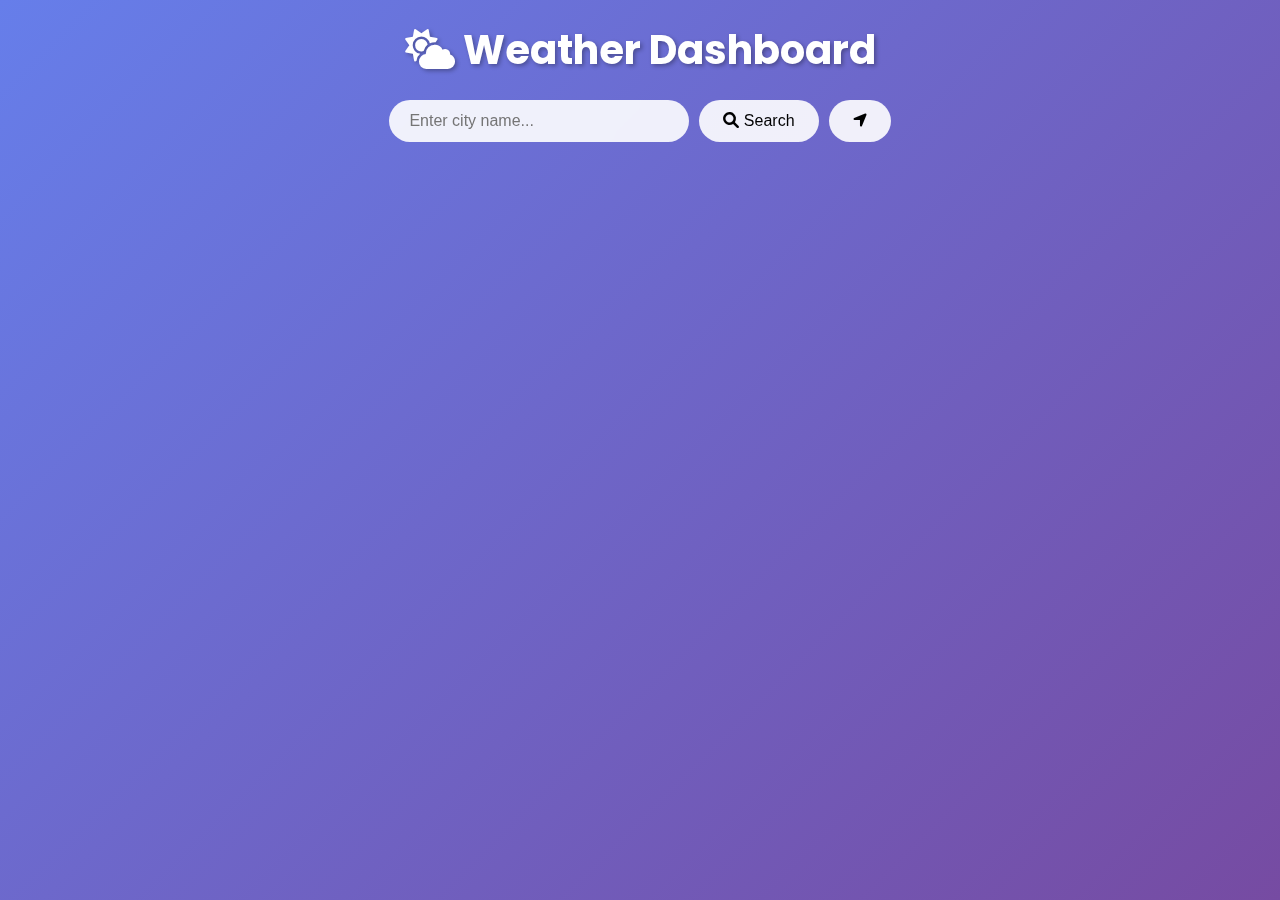
<file: index.html>
<!DOCTYPE html>
<html lang="en">
<head>
    <meta charset="UTF-8">
    <meta name="viewport" content="width=device-width, initial-scale=1.0">
    <title>Dynamic Weather Dashboard</title>
    <link href="https://cdnjs.cloudflare.com/ajax/libs/font-awesome/6.0.0/css/all.min.css" rel="stylesheet">
    <link href="https://fonts.googleapis.com/css2?family=Poppins:wght@300;400;500;600;700&display=swap" rel="stylesheet">
    <style>
        * {
            margin: 0;
            padding: 0;
            box-sizing: border-box;
        }

        body {
            font-family: 'Poppins', sans-serif;
            min-height: 100vh;
            transition: background 0.5s ease;
            position: relative;
            overflow-x: hidden;
        }

        /* Dynamic Backgrounds */
        body.sunny {
            background: linear-gradient(135deg, #667eea 0%, #764ba2 100%);
        }

        body.cloudy {
            background: linear-gradient(135deg, #bdc3c7 0%, #2c3e50 100%);
        }

        body.rainy {
            background: linear-gradient(135deg, #434343 0%, #000000 100%);
        }

        body.snowy {
            background: linear-gradient(135deg, #485563 0%, #29323c 100%);
        }

        body.thunderstorm {
            background: linear-gradient(135deg, #2c3e50 0%, #000000 100%);
        }

        body.clear-night {
            background: linear-gradient(135deg, #0f2027 0%, #203a43 50%, #2c5364 100%);
        }

        body.mist {
            background: linear-gradient(135deg, #606c88 0%, #3f4c6b 100%);
        }

        /* Rain Animation */
        .rain {
            position: fixed;
            top: 0;
            left: 0;
            width: 100%;
            height: 100%;
            pointer-events: none;
            z-index: 1;
        }

        .rain-drop {
            position: absolute;
            bottom: 100%;
            width: 2px;
            height: 50px;
            background: linear-gradient(transparent, rgba(255, 255, 255, 0.6));
            animation: fall linear infinite;
        }

        @keyframes fall {
            to {
                transform: translateY(100vh);
            }
        }

        /* Snow Animation */
        .snow {
            position: fixed;
            top: 0;
            left: 0;
            width: 100%;
            height: 100%;
            pointer-events: none;
            z-index: 1;
        }

        .snowflake {
            position: absolute;
            top: -10px;
            color: white;
            font-size: 1.5rem;
            animation: snowfall linear infinite;
            text-shadow: 0 0 5px rgba(255, 255, 255, 0.8);
        }

        @keyframes snowfall {
            to {
                transform: translateY(100vh) rotate(360deg);
            }
        }

        .container {
            max-width: 1200px;
            margin: 0 auto;
            padding: 20px;
            position: relative;
            z-index: 2;
        }

        .header {
            text-align: center;
            color: white;
            margin-bottom: 30px;
        }

        .header h1 {
            font-size: 2.5rem;
            margin-bottom: 20px;
            text-shadow: 2px 2px 4px rgba(0,0,0,0.3);
        }

        .search-container {
            display: flex;
            justify-content: center;
            gap: 10px;
            flex-wrap: wrap;
        }

        #cityInput {
            padding: 12px 20px;
            border: none;
            border-radius: 25px;
            width: 300px;
            font-size: 1rem;
            background: rgba(255, 255, 255, 0.9);
            backdrop-filter: blur(10px);
        }

        button {
            padding: 12px 24px;
            border: none;
            border-radius: 25px;
            background: rgba(255, 255, 255, 0.9);
            cursor: pointer;
            font-size: 1rem;
            transition: all 0.3s;
        }

        button:hover {
            background: white;
            transform: translateY(-2px);
        }

        .loading {
            display: none;
            text-align: center;
            color: white;
            padding: 50px;
        }

        .spinner {
            border: 4px solid rgba(255, 255, 255, 0.3);
            border-top: 4px solid white;
            border-radius: 50%;
            width: 50px;
            height: 50px;
            animation: spin 1s linear infinite;
            margin: 0 auto 20px;
        }

        @keyframes spin {
            0% { transform: rotate(0deg); }
            100% { transform: rotate(360deg); }
        }

        .weather-content {
            display: none;
        }

        .weather-content.active {
            display: block;
        }

        .current-weather {
            background: rgba(255, 255, 255, 0.15);
            backdrop-filter: blur(10px);
            border-radius: 20px;
            padding: 30px;
            margin-bottom: 20px;
            color: white;
            box-shadow: 0 8px 32px rgba(0, 0, 0, 0.1);
        }

        .weather-main {
            display: flex;
            justify-content: space-between;
            align-items: center;
            margin-bottom: 20px;
        }

        .location-info h2 {
            font-size: 2rem;
            margin-bottom: 5px;
        }

        .weather-icon i {
            font-size: 5rem;
            text-shadow: 2px 2px 4px rgba(0,0,0,0.3);
        }

        .temperature-info {
            display: flex;
            align-items: center;
            gap: 30px;
        }

        .temperature {
            font-size: 4rem;
            font-weight: bold;
        }

        .weather-details p {
            font-size: 1.1rem;
            text-transform: capitalize;
        }

        .stats-grid {
            display: grid;
            grid-template-columns: repeat(auto-fit, minmax(200px, 1fr));
            gap: 15px;
            margin-bottom: 20px;
        }

        .stat-card {
            background: rgba(255, 255, 255, 0.15);
            backdrop-filter: blur(10px);
            border-radius: 15px;
            padding: 20px;
            display: flex;
            align-items: center;
            gap: 15px;
            color: white;
        }

        .stat-card i {
            font-size: 2rem;
        }

        .stat-label {
            font-size: 0.9rem;
            opacity: 0.8;
        }

        .stat-value {
            font-size: 1.3rem;
            font-weight: 600;
        }

        .forecast-section, .hourly-section {
            background: rgba(255, 255, 255, 0.15);
            backdrop-filter: blur(10px);
            border-radius: 20px;
            padding: 30px;
            margin-bottom: 20px;
            color: white;
        }

        .forecast-section h3, .hourly-section h3 {
            margin-bottom: 20px;
            font-size: 1.5rem;
        }

        .forecast-container {
            display: grid;
            grid-template-columns: repeat(auto-fit, minmax(150px, 1fr));
            gap: 15px;
        }

        .forecast-card {
            background: rgba(255, 255, 255, 0.1);
            border-radius: 15px;
            padding: 20px;
            text-align: center;
        }

        .forecast-card i {
            font-size: 2.5rem;
            margin: 10px 0;
        }

        .forecast-weather-desc {
            font-size: 0.9rem;
            margin: 5px 0;
            text-transform: capitalize;
        }

        .forecast-temp {
            font-size: 1.3rem;
            font-weight: bold;
            margin-top: 10px;
        }

        /* Hourly Carousel */
        .hourly-wrapper {
            position: relative;
        }

        .hourly-carousel {
            display: flex;
            overflow: hidden;
            scroll-behavior: smooth;
        }

        .hourly-container {
            display: flex;
            gap: 15px;
            transition: transform 0.3s ease;
        }

        .hourly-card {
            background: rgba(255, 255, 255, 0.1);
            border-radius: 15px;
            padding: 20px;
            text-align: center;
            min-width: 120px;
            flex-shrink: 0;
        }

        .hourly-card i {
            font-size: 2rem;
            margin: 10px 0;
        }

        .carousel-btn {
            position: absolute;
            top: 50%;
            transform: translateY(-50%);
            background: rgba(255, 255, 255, 0.3);
            border: none;
            width: 40px;
            height: 40px;
            border-radius: 50%;
            cursor: pointer;
            font-size: 1.2rem;
            color: white;
            z-index: 10;
            transition: all 0.3s;
        }

        .carousel-btn:hover {
            background: rgba(255, 255, 255, 0.5);
        }

        .carousel-btn.left {
            left: -20px;
        }

        .carousel-btn.right {
            right: -20px;
        }

        .error-message {
            display: none;
            text-align: center;
            color: white;
            padding: 30px;
            background: rgba(231, 76, 60, 0.3);
            backdrop-filter: blur(10px);
            border-radius: 20px;
        }

        .error-message i {
            font-size: 3rem;
            margin-bottom: 15px;
        }

        @media (max-width: 768px) {
            .header h1 {
                font-size: 1.8rem;
            }

            #cityInput {
                width: 200px;
            }

            .temperature {
                font-size: 3rem;
            }

            .carousel-btn {
                width: 35px;
                height: 35px;
                font-size: 1rem;
            }
        }
    </style>
</head>
<body class="sunny">
    <div class="rain" id="rainEffect"></div>
    <div class="snow" id="snowEffect"></div>
    
    <div class="container">
        <header class="header">
            <h1><i class="fas fa-cloud-sun"></i> Weather Dashboard</h1>
            <div class="search-container">
                <input type="text" id="cityInput" placeholder="Enter city name..." />
                <button id="searchBtn"><i class="fas fa-search"></i> Search</button>
                <button id="locationBtn" title="Use current location"><i class="fas fa-location-arrow"></i></button>
            </div>
        </header>

        <div class="loading" id="loading">
            <div class="spinner"></div>
            <p>Getting weather data...</p>
        </div>

        <main class="weather-content" id="weatherContent">
            <div class="current-weather">
                <div class="weather-main">
                    <div class="location-info">
                        <h2 id="cityName">---</h2>
                        <p id="currentDate">---</p>
                    </div>
                    <div class="weather-icon">
                        <i id="weatherIcon" class="fas fa-sun"></i>
                    </div>
                </div>
                <div class="temperature-info">
                    <span class="temperature" id="temperature">--°</span>
                    <div class="weather-details">
                        <p id="weatherDescription">---</p>
                        <p>Feels like <span id="feelsLike">--°</span></p>
                    </div>
                </div>
            </div>

            <div class="stats-grid">
                <div class="stat-card">
                    <i class="fas fa-eye"></i>
                    <div>
                        <p class="stat-label">Visibility</p>
                        <p class="stat-value" id="visibility">-- km</p>
                    </div>
                </div>
                <div class="stat-card">
                    <i class="fas fa-tint"></i>
                    <div>
                        <p class="stat-label">Humidity</p>
                        <p class="stat-value" id="humidity">--%</p>
                    </div>
                </div>
                <div class="stat-card">
                    <i class="fas fa-wind"></i>
                    <div>
                        <p class="stat-label">Wind Speed</p>
                        <p class="stat-value" id="windSpeed">-- km/h</p>
                    </div>
                </div>
                <div class="stat-card">
                    <i class="fas fa-thermometer-half"></i>
                    <div>
                        <p class="stat-label">Pressure</p>
                        <p class="stat-value" id="pressure">-- hPa</p>
                    </div>
                </div>
                <div class="stat-card">
                    <i class="fas fa-sun"></i>
                    <div>
                        <p class="stat-label">UV Index</p>
                        <p class="stat-value" id="uvIndex">--</p>
                    </div>
                </div>
                <div class="stat-card">
                    <i class="fas fa-cloud"></i>
                    <div>
                        <p class="stat-label">Cloudiness</p>
                        <p class="stat-value" id="cloudiness">--%</p>
                    </div>
                </div>
            </div>

            <div class="forecast-section">
                <h3>5-Day Forecast</h3>
                <div class="forecast-container" id="forecastContainer"></div>
            </div>

            <div class="hourly-section">
                <h3>24-Hour Forecast</h3>
                <div class="hourly-wrapper">
                    <button class="carousel-btn left" id="scrollLeft"><i class="fas fa-chevron-left"></i></button>
                    <div class="hourly-carousel">
                        <div class="hourly-container" id="hourlyContainer"></div>
                    </div>
                    <button class="carousel-btn right" id="scrollRight"><i class="fas fa-chevron-right"></i></button>
                </div>
            </div>
        </main>

        <div class="error-message" id="errorMessage">
            <i class="fas fa-exclamation-triangle"></i>
            <p>Unable to fetch weather data. Please try again.</p>
        </div>
    </div>

    <script>
        const API_KEY = '0e2c773be6ba7bca3a8bdaff4025e50b';
        const cityInput = document.getElementById('cityInput');
        const searchBtn = document.getElementById('searchBtn');
        const locationBtn = document.getElementById('locationBtn');
        const loading = document.getElementById('loading');
        const weatherContent = document.getElementById('weatherContent');
        const errorMessage = document.getElementById('errorMessage');
        const scrollLeft = document.getElementById('scrollLeft');
        const scrollRight = document.getElementById('scrollRight');
        const hourlyContainer = document.getElementById('hourlyContainer');

        let currentScrollPosition = 0;

        searchBtn.addEventListener('click', () => {
            const city = cityInput.value.trim();
            if (city) {
                getWeatherByCity(city);
            }
        });

        cityInput.addEventListener('keypress', (e) => {
            if (e.key === 'Enter') {
                const city = cityInput.value.trim();
                if (city) {
                    getWeatherByCity(city);
                }
            }
        });

        locationBtn.addEventListener('click', () => {
            if (navigator.geolocation) {
                showLoading();
                navigator.geolocation.getCurrentPosition(
                    (position) => {
                        const lat = position.coords.latitude;
                        const lon = position.coords.longitude;
                        
                        fetchWeatherDataByCoords(lat, lon);
                    },
                    () => {
                        showError('Unable to get your location. Please enable location services.');
                    }
                );
            } else {
                showError('Geolocation is not supported by your browser.');
            }
        });

        // Carousel controls
        scrollLeft.addEventListener('click', () => {
            currentScrollPosition = Math.max(0, currentScrollPosition - 400);
            hourlyContainer.style.transform = `translateX(-${currentScrollPosition}px)`;
        });

        scrollRight.addEventListener('click', () => {
            const maxScroll = hourlyContainer.scrollWidth - hourlyContainer.parentElement.clientWidth;
            currentScrollPosition = Math.min(maxScroll, currentScrollPosition + 400);
            hourlyContainer.style.transform = `translateX(-${currentScrollPosition}px)`;
        });

        function getWeatherByCity(city) {
            showLoading();
            const currentWeatherUrl = `https://api.openweathermap.org/data/2.5/weather?q=${city}&appid=${API_KEY}&units=metric`;
            const forecastUrl = `https://api.openweathermap.org/data/2.5/forecast?q=${city}&appid=${API_KEY}&units=metric`;
            
            Promise.all([
                fetch(currentWeatherUrl),
                fetch(forecastUrl)
            ])
            .then(responses => {
                if (!responses[0].ok || !responses[1].ok) {
                    throw new Error('City not found or API error.');
                }
                return Promise.all(responses.map(res => res.json()));
            })
            .then(([currentData, forecastData]) => {
                updateWeatherDisplay(currentData, forecastData);
            })
            .catch(error => {
                showError(error.message);
            });
        }

        function fetchWeatherDataByCoords(lat, lon) {
            showLoading();
            const currentWeatherUrl = `https://api.openweathermap.org/data/2.5/weather?lat=${lat}&lon=${lon}&appid=${API_KEY}&units=metric`;
            const forecastUrl = `https://api.openweathermap.org/data/2.5/forecast?lat=${lat}&lon=${lon}&appid=${API_KEY}&units=metric`;

            Promise.all([
                fetch(currentWeatherUrl),
                fetch(forecastUrl)
            ])
            .then(responses => {
                if (!responses[0].ok || !responses[1].ok) {
                    throw new Error('Unable to fetch weather data for your location.');
                }
                return Promise.all(responses.map(res => res.json()));
            })
            .then(([currentData, forecastData]) => {
                updateWeatherDisplay(currentData, forecastData);
            })
            .catch(error => {
                showError(error.message);
            });
        }
        
        function showLoading() {
            loading.style.display = 'block';
            weatherContent.classList.remove('active');
            errorMessage.style.display = 'none';
        }

        function showError(message) {
            loading.style.display = 'none';
            weatherContent.classList.remove('active');
            errorMessage.style.display = 'block';
            errorMessage.querySelector('p').textContent = message;
        }

        function updateWeatherDisplay(currentData, forecastData) {
            loading.style.display = 'none';
            weatherContent.classList.add('active');
            
            const currentWeather = currentData.weather[0].main;
            updateBackground(currentWeather, currentData.weather[0].icon);
            
            document.getElementById('cityName').textContent = `${currentData.name}, ${currentData.sys.country}`;
            document.getElementById('currentDate').textContent = new Date().toLocaleDateString('en-US', { weekday: 'long', year: 'numeric', month: 'long', day: 'numeric' });
            document.getElementById('temperature').textContent = `${Math.round(currentData.main.temp)}°C`;
            document.getElementById('feelsLike').textContent = `${Math.round(currentData.main.feels_like)}°C`;
            document.getElementById('weatherDescription').textContent = currentData.weather[0].description;
            document.getElementById('weatherIcon').className = getWeatherIcon(currentData.weather[0].icon);
            
            document.getElementById('visibility').textContent = `${(currentData.visibility / 1000).toFixed(1)} km`;
            document.getElementById('humidity').textContent = `${currentData.main.humidity}%`;
            document.getElementById('windSpeed').textContent = `${(currentData.wind.speed * 3.6).toFixed(1)} km/h`;
            document.getElementById('pressure').textContent = `${currentData.main.pressure} hPa`;
            document.getElementById('uvIndex').textContent = '--';
            document.getElementById('cloudiness').textContent = `${currentData.clouds.all}%`;
            
            updateForecast(forecastData);
            
            // Pass the first 8 entries to the interpolation function
            const interpolatedData = interpolateHourlyData(forecastData.list.slice(0, 8));
            updateHourlyForecast(interpolatedData);
        }

        function updateBackground(weather, icon) {
            const body = document.body;
            body.className = '';
            
            document.getElementById('rainEffect').innerHTML = '';
            document.getElementById('snowEffect').innerHTML = '';
            
            const weatherLower = weather.toLowerCase();
            
            if (weatherLower.includes('rain') || weatherLower.includes('drizzle')) {
                body.classList.add('rainy');
                createRainEffect();
            } else if (weatherLower.includes('thunder')) {
                body.classList.add('thunderstorm');
                createRainEffect();
            } else if (weatherLower.includes('snow')) {
                body.classList.add('snowy');
                createSnowEffect();
            } else if (weatherLower.includes('cloud')) {
                body.classList.add('cloudy');
            } else if (weatherLower.includes('mist') || weatherLower.includes('fog')) {
                body.classList.add('mist');
            } else if (weatherLower.includes('clear')) {
                if (icon.endsWith('n')) {
                    body.classList.add('clear-night');
                } else {
                    body.classList.add('sunny');
                }
            } else {
                body.classList.add('sunny');
            }
        }

        function createRainEffect() {
            const rainEffect = document.getElementById('rainEffect');
            rainEffect.innerHTML = '';
            
            for (let i = 0; i < 100; i++) {
                const drop = document.createElement('div');
                drop.className = 'rain-drop';
                drop.style.left = `${Math.random() * 100}%`;
                drop.style.animationDuration = `${Math.random() * 0.5 + 0.5}s`;
                drop.style.animationDelay = `${Math.random() * 2}s`;
                rainEffect.appendChild(drop);
            }
        }

        function createSnowEffect() {
            const snowEffect = document.getElementById('snowEffect');
            snowEffect.innerHTML = '';
            
            for (let i = 0; i < 50; i++) {
                const snowflake = document.createElement('div');
                snowflake.className = 'snowflake';
                snowflake.innerHTML = '❄';
                snowflake.style.left = `${Math.random() * 100}%`;
                snowflake.style.animationDuration = `${Math.random() * 3 + 2}s`;
                snowflake.style.animationDelay = `${Math.random() * 2}s`;
                snowflake.style.fontSize = `${Math.random() * 1 + 0.5}rem`;
                snowEffect.appendChild(snowflake);
            }
        }

        function getWeatherIcon(iconCode) {
            if (iconCode === '01d') return 'fas fa-sun';
            if (iconCode === '01n') return 'fas fa-moon';
            if (iconCode.startsWith('02') || iconCode.startsWith('03') || iconCode.startsWith('04')) return 'fas fa-cloud';
            if (iconCode.startsWith('09') || iconCode.startsWith('10')) return 'fas fa-cloud-showers-heavy';
            if (iconCode.startsWith('11')) return 'fas fa-bolt';
            if (iconCode.startsWith('13')) return 'fas fa-snowflake';
            if (iconCode.startsWith('50')) return 'fas fa-smog';
            return 'fas fa-sun';
        }

        function updateForecast(forecastData) {
            const container = document.getElementById('forecastContainer');
            container.innerHTML = '';
            
            const dailyData = {};
            forecastData.list.forEach(item => {
                const date = new Date(item.dt * 1000);
                const day = date.toLocaleDateString('en-US', { weekday: 'short' });
                
                if (!dailyData[day]) {
                    dailyData[day] = {
                        temp: item.main.temp,
                        weather: item.weather[0].description,
                        icon: item.weather[0].icon
                    };
                }
            });
            
            Object.keys(dailyData).slice(0, 5).forEach(day => {
                const data = dailyData[day];
                const card = document.createElement('div');
                card.className = 'forecast-card';
                card.innerHTML = `
                    <p style="font-weight: 600; margin-bottom: 5px;">${day}</p>
                    <i class="${getWeatherIcon(data.icon)}"></i>
                    <p class="forecast-weather-desc">${data.weather}</p>
                    <p class="forecast-temp">${Math.round(data.temp)}°C</p>
                `;
                container.appendChild(card);
            });
        }

        function updateHourlyForecast(hourlyData) {
            const container = document.getElementById('hourlyContainer');
            container.innerHTML = '';
            currentScrollPosition = 0;
            container.style.transform = 'translateX(0)';
            
            hourlyData.forEach(item => {
                const date = new Date(item.dt * 1000);
                const card = document.createElement('div');
                card.className = 'hourly-card';
                card.innerHTML = `
                    <p>${date.getHours()}:00</p>
                    <i class="${getWeatherIcon(item.weather[0].icon)}"></i>
                    <p style="font-size: 0.9rem;">${item.weather[0].description}</p>
                    <p style="font-weight: bold; margin-top: 5px;">${Math.round(item.main.temp)}°C</p>
                `;
                container.appendChild(card);
            });
        }

        function interpolateHourlyData(data) {
            if (data.length < 2) return data;
            
            const interpolated = [];
            
            for (let i = 0; i < data.length - 1; i++) {
                const current = data[i];
                const next = data[i + 1];
                
                // Add the actual data point
                interpolated.push(current);
                
                // Calculate the difference for interpolation
                const tempDiff = next.main.temp - current.main.temp;
                const feelsLikeDiff = next.main.feels_like - current.main.feels_like;
                const humidityDiff = next.main.humidity - current.main.humidity;

                // Create two interpolated points for the hours in between
                const firstInterpolated = {
                    ...current,
                    dt: current.dt + 3600, // 1 hour later
                    main: {
                        ...current.main,
                        temp: current.main.temp + tempDiff / 3,
                        feels_like: current.main.feels_like + feelsLikeDiff / 3,
                        humidity: current.main.humidity + humidityDiff / 3,
                    },
                };
                
                const secondInterpolated = {
                    ...current,
                    dt: current.dt + 7200, // 2 hours later
                    main: {
                        ...current.main,
                        temp: current.main.temp + (2 * tempDiff) / 3,
                        feels_like: current.main.feels_like + (2 * feelsLikeDiff) / 3,
                        humidity: current.main.humidity + (2 * humidityDiff) / 3,
                    },
                };

                interpolated.push(firstInterpolated, secondInterpolated);
            }
            
            // Add the last actual data point to complete the 24 hours
            if (data.length > 0) {
                interpolated.push(data[data.length - 1]);
            }
            
            return interpolated.slice(0, 24); // Ensure we only return 24 hours
        }
    </script>
</body>
</html>
</file>
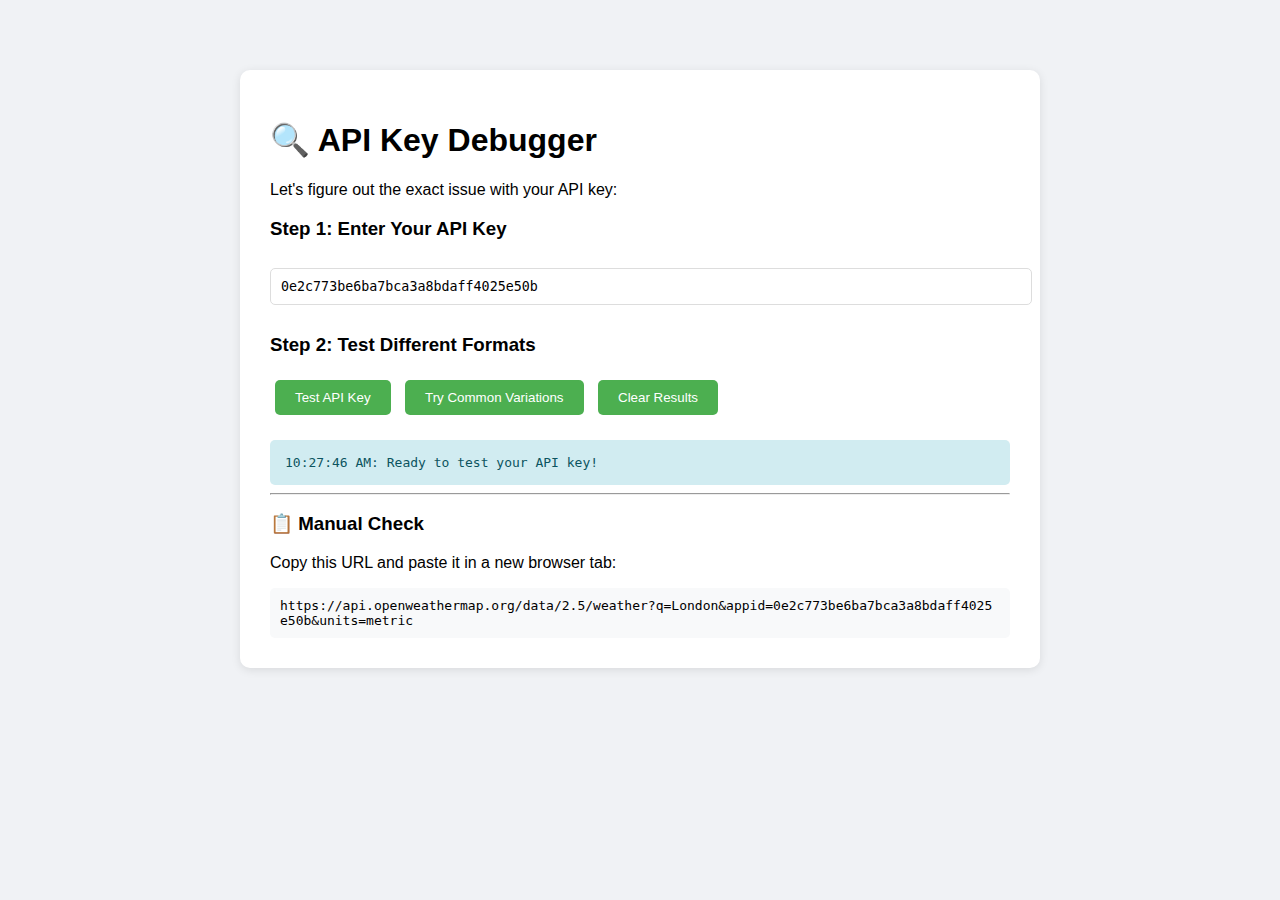
<file: api.html>
<!DOCTYPE html>
<html lang="en">
<head>
    <meta charset="UTF-8">
    <meta name="viewport" content="width=device-width, initial-scale=1.0">
    <title>API Key Debugger</title>
    <style>
        body {
            font-family: Arial, sans-serif;
            max-width: 800px;
            margin: 50px auto;
            padding: 20px;
            background: #f0f2f5;
        }
        .debug-container {
            background: white;
            padding: 30px;
            border-radius: 10px;
            box-shadow: 0 2px 10px rgba(0,0,0,0.1);
        }
        input {
            width: 100%;
            padding: 10px;
            margin: 10px 0;
            border: 1px solid #ddd;
            border-radius: 5px;
            font-family: monospace;
        }
        button {
            background: #4CAF50;
            color: white;
            padding: 10px 20px;
            border: none;
            border-radius: 5px;
            cursor: pointer;
            margin: 5px;
        }
        button:hover { background: #45a049; }
        .result {
            margin-top: 20px;
            padding: 15px;
            border-radius: 5px;
            font-family: monospace;
            white-space: pre-wrap;
        }
        .success { background: #d4edda; color: #155724; }
        .error { background: #f8d7da; color: #721c24; }
        .info { background: #d1ecf1; color: #0c5460; }
    </style>
</head>
<body>
    <div class="debug-container">
        <h1>🔍 API Key Debugger</h1>
        <p>Let's figure out the exact issue with your API key:</p>
        
        <h3>Step 1: Enter Your API Key</h3>
        <input type="text" id="apiKeyInput" placeholder="Paste your API key here..." value="0e2c773be6ba7bca3a8bdaff4025e50b">
        
        <h3>Step 2: Test Different Formats</h3>
        <button onclick="testAPIKey()">Test API Key</button>
        <button onclick="testWithDifferentKeys()">Try Common Variations</button>
        <button onclick="clearResults()">Clear Results</button>
        
        <div id="results"></div>
        
        <hr>
        <h3>📋 Manual Check</h3>
        <p>Copy this URL and paste it in a new browser tab:</p>
        <div id="testUrl" style="background: #f8f9fa; padding: 10px; border-radius: 5px; font-family: monospace; word-break: break-all;">
            https://api.openweathermap.org/data/2.5/weather?q=London&appid=0e2c773be6ba7bca3a8bdaff4025e50b&units=metric
        </div>
    </div>

    <script>
        function displayResult(message, type = 'info') {
            const resultsDiv = document.getElementById('results');
            const resultElement = document.createElement('div');
            resultElement.className = `result ${type}`;
            resultElement.textContent = new Date().toLocaleTimeString() + ': ' + message;
            resultsDiv.appendChild(resultElement);
        }

        function updateTestUrl() {
            const apiKey = document.getElementById('apiKeyInput').value;
            const testUrl = `https://api.openweathermap.org/data/2.5/weather?q=London&appid=${apiKey}&units=metric`;
            document.getElementById('testUrl').textContent = testUrl;
        }

        // Update URL when API key changes
        document.getElementById('apiKeyInput').addEventListener('input', updateTestUrl);

        async function testAPIKey() {
            const apiKey = document.getElementById('apiKeyInput').value.trim();
            
            if (!apiKey) {
                displayResult('Please enter an API key', 'error');
                return;
            }
            
            displayResult(`Testing API key: ${apiKey.substring(0, 8)}...`, 'info');
            
            try {
                const url = `https://api.openweathermap.org/data/2.5/weather?q=London&appid=${apiKey}&units=metric`;
                const response = await fetch(url);
                
                displayResult(`Response status: ${response.status}`, 'info');
                
                if (response.ok) {
                    const data = await response.json();
                    displayResult(`✅ SUCCESS! London temperature: ${data.main.temp}°C`, 'success');
                    displayResult(`Weather: ${data.weather[0].description}`, 'success');
                } else {
                    const errorText = await response.text();
                    displayResult(`❌ FAILED: ${response.status} - ${response.statusText}`, 'error');
                    displayResult(`Error details: ${errorText}`, 'error');
                    
                    if (response.status === 401) {
                        displayResult('🔑 This means your API key is invalid or not activated', 'error');
                        displayResult('Solutions:', 'info');
                        displayResult('1. Check if you copied the API key correctly', 'info');
                        displayResult('2. Wait 1-2 hours if you just created it', 'info');
                        displayResult('3. Make sure it shows "Active" in your OpenWeatherMap account', 'info');
                    }
                }
            } catch (error) {
                displayResult(`❌ Network error: ${error.message}`, 'error');
            }
        }

        async function testWithDifferentKeys() {
            const baseKey = document.getElementById('apiKeyInput').value.trim();
            
            // Common variations people might have
            const variations = [
                baseKey,
                baseKey.replace(/^9/, '0'), // 9 to 0
                baseKey.replace(/^0/, '9'), // 0 to 9  
                baseKey.toLowerCase(),
                baseKey.toUpperCase(),
            ];
            
            displayResult('🧪 Testing different key variations...', 'info');
            
            for (let i = 0; i < variations.length; i++) {
                const testKey = variations[i];
                if (testKey === baseKey && i > 0) continue; // Skip duplicates
                
                displayResult(`Testing variation ${i + 1}: ${testKey.substring(0, 8)}...`, 'info');
                
                try {
                    const url = `https://api.openweathermap.org/data/2.5/weather?q=London&appid=${testKey}&units=metric`;
                    const response = await fetch(url);
                    
                    if (response.ok) {
                        const data = await response.json();
                        displayResult(`✅ WINNER! Key works: ${testKey}`, 'success');
                        displayResult(`Temperature: ${data.main.temp}°C`, 'success');
                        document.getElementById('apiKeyInput').value = testKey;
                        updateTestUrl();
                        return; // Found working key
                    } else {
                        displayResult(`❌ Failed: ${testKey.substring(0, 8)}... (${response.status})`, 'error');
                    }
                } catch (error) {
                    displayResult(`❌ Error testing ${testKey.substring(0, 8)}...`, 'error');
                }
            }
            
            displayResult('😞 None of the variations worked', 'error');
        }

        function clearResults() {
            document.getElementById('results').innerHTML = '';
        }

        // Initial test
        window.addEventListener('load', () => {
            displayResult('Ready to test your API key!', 'info');
            updateTestUrl();
        });
    </script>
</body>
</html>
</file>
